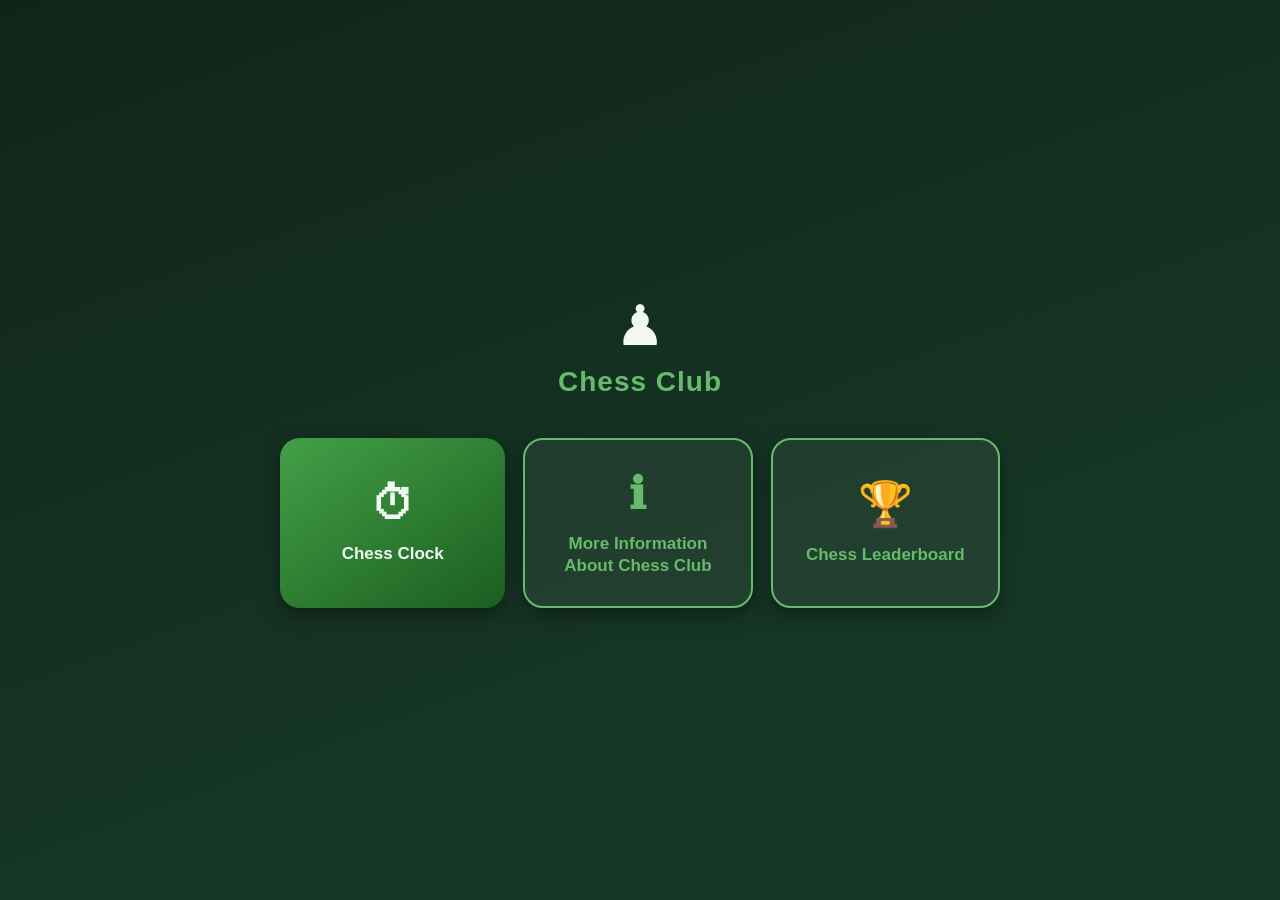
<file: index.html>
<!DOCTYPE html> 
<html lang="en"> 
<head> 
<meta charset="UTF-8"> 
<meta name="viewport" content="width=device-width, initial-scale=1.0, maximum-scale=1.0, user-scalable=no, viewport-fit=cover"> 
<title>Chess Club Clock</title> 
<link rel="stylesheet" href="style.css"> 
</head> 
<body> 
 
  <!-- ============ LANDING SCREEN ============ --> 
  <div id="landing-screen" class="screen active"> 
    <div class="landing-container"> 
      <div class="landing-header"> 
        <div class="landing-icon">♟</div> 
        <h1>Chess Club</h1> 
      </div> 
      <div class="landing-buttons"> 
        <button id="landing-clock-btn" class="landing-btn primary-btn"> 
          <span class="landing-btn-icon">⏱</span> 
          <span class="landing-btn-text">Chess Clock</span> 
        </button> 

        <button id="landing-info-btn" class="landing-btn secondary-btn"> 
          <span class="landing-btn-icon">ℹ</span> 
          <span class="landing-btn-text">More Information<br>About Chess Club</span> 
        </button>

        <button id="landing-leaderboard-btn" class="landing-btn secondary-btn" onclick="window.location.href='Chess leaderboard/index2.html'"> 
          <span class="landing-btn-icon">🏆</span> 
          <span class="landing-btn-text">Chess Leaderboard</span> 
        </button>
      </div> 
    </div> 
  </div> 
 
  <!-- ============ INFO SCREEN ============ --> 
  <div id="info-screen" class="screen"> 
    <div class="info-container"> 
      <h2>About Chess Club</h2> 
      <p> 
         <strong>About the Chess Club</strong> 
      </p> 
      <p> 
I originally started the chess club in S1 because I wanted to give people a place where they could play and enjoy chess. However, I quickly realised I was not running it in the best way, and only a few people were interested in coming. Eventually, I stopped going, especially when the teacher started allowing other people to use the club for different activities. Since this was right before moving into S2, I decided that instead of giving up on the idea, I would start it again the following year and do it properly. 
 
Now, the chess club meets in Room 2-043 on Thursdays and Fridays. We have chess boards available, but you can also bring your own chess set if you want. You can play against whoever you want, whether that is a friend, someone you have never played before, or even play online. If you do not know how to play chess, that is completely fine because I am happy to teach you. Whether you are a complete beginner or an experienced player, everyone is welcome. 
      </p> 
      <p> 
<strong>Why Chess?</strong> 
Chess is more than just a game. It can help you develop your ability to think ahead, plan your moves and make strategic decisions. It also requires concentration, patience and problem solving. Playing a challenging game can even be mentally tiring because your brain is constantly thinking about different possibilities. 
      </p> 
      <p> 
<strong>A Little About Me</strong> 
I started playing chess when I was five years old, and I still play every day for at least 30 minutes. I enjoy practising, improving my skills and challenging myself to find better moves. I also aim to get at least five checkmates every day when I play. 
 
I have also made a chess clock for the club, so if you want to play a proper timed game, you can use it. Whether you are here to learn, practise, compete with your friends or simply have fun, there is a place for you at the chess club. 
      </p> 
      <p> 
        Use the <strong>Chess Clock</strong> button on the home screen to 
        jump straight into the clock and start a timed game with a friend. 
      </p> 
      <button id="info-back-btn" class="btn-secondary">Back</button> 
    </div> 
  </div> 
 
  <!-- ============ WELCOME SCREEN ============ --> 
  <div id="welcome-screen" class="screen"> 
    <div class="welcome-content"> 
      <div class="welcome-icon">♟</div> 
      <h1>Chess Clock</h1> 
      <p>Loading…</p> 
    </div> 
  </div> 
 
  <!-- ============ TIME SELECTION MENU ============ --> 
  <div id="menu-screen" class="screen"> 
    <div class="menu-container"> 
      <div class="menu-title">Select Game Time</div> 
 
      <div class="section-label">Pick a Time</div> 
      <div class="time-grid"> 
        <button class="time-btn" data-minutes="1">1 min</button> 
        <button class="time-btn" data-minutes="5">5 min</button> 
        <button class="time-btn" data-minutes="10">10 min</button> 
        <button class="time-btn" data-minutes="20">20 min</button> 
        <button class="time-btn" data-minutes="30">30 min</button> 
        <button class="time-btn" data-minutes="50">50 min</button> 
        <button class="time-btn" data-minutes="60">1 hour</button> 
        <button class="time-btn" data-minutes="120">2 hours</button> 
        <button class="time-btn" data-minutes="180">3 hours</button> 
      </div> 
 
      <div class="divider"></div> 
 
      <button id="custom-time-btn" class="custom-btn">⚙ Custom Time</button> 
      <button id="menu-home-btn" class="link-btn">← Back to Home</button> 
    </div> 
  </div> 
 
  <!-- ============ CUSTOM TIME SCREEN ============ --> 
  <div id="custom-screen" class="screen"> 
    <div class="custom-container"> 
      <h2>Custom Time</h2> 
 
      <div class="field-group"> 
        <label>Opponent 1 Starting Time</label> 
        <div class="field-row"> 
          <input type="number" id="custom-p1-min" min="0" placeholder="Minutes" value="5"> 
          <input type="number" id="custom-p1-sec" min="0" max="59" placeholder="Seconds" value="0"> 
        </div> 
      </div> 
 
      <div class="field-group"> 
        <label>Opponent 2 Starting Time</label> 
        <div class="field-row"> 
          <input type="number" id="custom-p2-min" min="0" placeholder="Minutes" value="5"> 
          <input type="number" id="custom-p2-sec" min="0" max="59" placeholder="Seconds" value="0"> 
        </div> 
      </div> 
 
      <div class="field-group"> 
        <label>Increment per Move (seconds)</label> 
        <div class="field-row"> 
          <input type="number" id="custom-increment" min="0" placeholder="Seconds" value="0"> 
        </div> 
        <span class="field-hint">Time added to a player's clock after they finish their move.</span> 
      </div> 
 
      <div class="custom-actions"> 
        <button id="custom-back-btn" class="btn-secondary">Back</button> 
        <button id="custom-start-btn" class="btn-primary">Start Game</button> 
      </div> 
    </div> 
  </div> 
 
  <!-- ============ CLOCK SCREEN ============ --> 
  <div id="clock-screen" class="screen"> 
    <div class="clock-container"> 
 
      <div id="player-top" class="player inactive" data-player="2"> 
        <div class="player-info"> 
          <div class="player-name">Opponent 2</div> 
          <div class="player-time" id="time-2">5:00</div> 
          <div class="player-status" id="status-2"></div> 
        </div> 
      </div> 
 
      <div id="player-bottom" class="player inactive" data-player="1"> 
        <div class="player-info"> 
          <div class="player-name">Opponent 1</div> 
          <div class="player-time" id="time-1">5:00</div> 
          <div class="player-status" id="status-1"></div> 
        </div> 
      </div> 
 
      <div class="center-controls" id="center-controls"> 
        <button id="start-btn" aria-label="Start">▶</button> 
      </div> 
 
      <div class="mini-controls hidden" id="mini-controls"> 
        <button id="pause-btn" class="mini-btn">Pause</button> 
        <button id="reset-btn" class="mini-btn">Reset</button> 
      </div> 
 
    </div> 
  </div> 
 
  <!-- ============ GAME OVER OVERLAY ============ --> 
  <div id="gameover-overlay"> 
    <div class="gameover-box"> 
      <h2 id="gameover-title">Game Over</h2> 
      <p id="gameover-message"></p> 
      <button id="gameover-menu-btn" class="btn-primary">Back to Menu</button> 
    </div> 
  </div> 
 
  <script src="script.js"></script> 
</body> 
</html>
</file>
<file: style.css>
/* =========================================================
   CHESS CLUB CLOCK — style.css
   Clean, modern, green-themed, mobile-first design
   ========================================================= */

:root {
  --green-primary: #2e7d32;
  --green-light: #43a047;
  --green-dark: #1b5e20;
  --green-accent: #66bb6a;
  --gray-dark: #37474f;
  --gray-light: #607d8b;
  --gray-inactive: #78909c;
  --bg-dark: #10251a;
  --text-light: #f1f8f4;
  --text-dark: #1c2b22;
  --danger: #e53935;
  --shadow: rgba(0, 0, 0, 0.35);
  --radius-lg: 20px;
  --radius-md: 14px;
  --radius-sm: 8px;
}

* {
  box-sizing: border-box;
  -webkit-tap-highlight-color: transparent;
  user-select: none;
  -webkit-user-select: none;
}

html, body {
  margin: 0;
  padding: 0;
  width: 100%;
  height: 100%;
  overflow: hidden;
  overscroll-behavior: none;
  touch-action: manipulation;
  font-family: 'Segoe UI', Roboto, Helvetica, Arial, sans-serif;
  background: var(--bg-dark);
  color: var(--text-light);
}

/* =========================================================
   SCREEN MANAGEMENT
   ========================================================= */

.screen {
  position: fixed;
  inset: 0;
  display: none;
  flex-direction: column;
  align-items: center;
  justify-content: center;
  width: 100%;
  height: 100%;
  padding: 20px;
  background: linear-gradient(160deg, var(--bg-dark), #163726 70%);
  animation: fadeIn 0.35s ease;
}

.screen.active {
  display: flex;
}

@keyframes fadeIn {
  from { opacity: 0; transform: scale(0.98); }
  to   { opacity: 1; transform: scale(1); }
}

/* =========================================================
   LANDING SCREEN
   ========================================================= */

.landing-container {
  width: 100%;
  max-width: 720px;
  display: flex;
  flex-direction: column;
  align-items: center;
  gap: 40px;
}

.landing-header {
  display: flex;
  flex-direction: column;
  align-items: center;
  gap: 8px;
}

.landing-icon {
  font-size: 56px;
}

.landing-header h1 {
  margin: 0;
  font-size: 28px;
  color: var(--green-accent);
  letter-spacing: 1px;
}

.landing-buttons {
  display: flex;
  flex-direction: row;
  gap: 18px;
  width: 100%;
}

.landing-btn {
  flex: 1;
  min-height: 170px;
  border: none;
  border-radius: var(--radius-lg);
  display: flex;
  flex-direction: column;
  align-items: center;
  justify-content: center;
  gap: 14px;
  cursor: pointer;
  padding: 20px 10px;
  font-weight: 700;
  transition: transform 0.15s ease, box-shadow 0.15s ease, background 0.2s ease;
  box-shadow: 0 8px 20px var(--shadow);
}

.landing-btn-icon {
  font-size: 44px;
}

.landing-btn-text {
  font-size: 17px;
  line-height: 1.3;
  text-align: center;
}

.primary-btn {
  background: linear-gradient(145deg, var(--green-light), var(--green-dark));
  color: var(--text-light);
}

.secondary-btn {
  background: rgba(255,255,255,0.05);
  border: 2px solid var(--green-accent);
  color: var(--green-accent);
}

.landing-btn:hover {
  transform: translateY(-2px);
}

.landing-btn:active {
  transform: scale(0.96);
  box-shadow: 0 3px 8px var(--shadow);
}

@media (max-width: 560px) {
  .landing-buttons {
    flex-direction: column;
  }
  .landing-btn {
    min-height: 130px;
  }
}

/* =========================================================
   INFO SCREEN
   ========================================================= */

.info-container {
  width: 100%;
  max-width: 560px;
  background: rgba(255,255,255,0.03);
  border-radius: var(--radius-lg);
  padding: 30px 26px;
  display: flex;
  flex-direction: column;
  gap: 16px;
  box-shadow: 0 8px 24px var(--shadow);
  max-height: 90vh;
  overflow-y: auto;
}

.info-container h2 {
  margin: 0;
  color: var(--green-accent);
  text-align: center;
}

.info-container p {
  margin: 0;
  color: #dcefe2;
  line-height: 1.6;
  font-size: 15px;
}

.info-container .btn-secondary {
  align-self: center;
  margin-top: 10px;
  min-width: 140px;
}

/* =========================================================
   WELCOME SCREEN
   ========================================================= */

#welcome-screen {
  background: radial-gradient(circle at center, var(--green-dark), var(--bg-dark) 80%);
}

.welcome-content {
  display: flex;
  flex-direction: column;
  align-items: center;
  gap: 14px;
  animation: popIn 0.6s ease;
}

.welcome-icon {
  font-size: 64px;
  animation: pulse 1.4s ease-in-out infinite;
}

.welcome-content h1 {
  font-size: 28px;
  letter-spacing: 1px;
  margin: 0;
  color: var(--green-accent);
  font-weight: 700;
}

.welcome-content p {
  margin: 0;
  color: #b7d3c2;
  font-size: 14px;
  letter-spacing: 0.5px;
}

@keyframes pulse {
  0%, 100% { transform: scale(1); }
  50%      { transform: scale(1.12); }
}

@keyframes popIn {
  from { opacity: 0; transform: translateY(10px) scale(0.9); }
  to   { opacity: 1; transform: translateY(0) scale(1); }
}

/* =========================================================
   MENU SCREEN (Time Selection)
   ========================================================= */

#menu-screen {
  overflow-y: auto;
  padding-top: 40px;
  padding-bottom: 40px;
}

.menu-container {
  width: 100%;
  max-width: 480px;
  display: flex;
  flex-direction: column;
  align-items: center;
  gap: 22px;
}

.menu-title {
  font-size: 24px;
  font-weight: 700;
  color: var(--green-accent);
  text-align: center;
  letter-spacing: 0.5px;
}

.section-label {
  align-self: flex-start;
  font-size: 14px;
  text-transform: uppercase;
  letter-spacing: 1.5px;
  color: #9fc6ad;
  margin-bottom: -8px;
}

.time-grid {
  display: grid;
  grid-template-columns: repeat(3, 1fr);
  gap: 12px;
  width: 100%;
}

.time-btn {
  background: linear-gradient(145deg, var(--green-light), var(--green-primary));
  border: none;
  border-radius: var(--radius-md);
  color: var(--text-light);
  font-size: 15px;
  font-weight: 600;
  padding: 18px 6px;
  cursor: pointer;
  box-shadow: 0 4px 10px var(--shadow);
  transition: transform 0.15s ease, box-shadow 0.15s ease, background 0.2s ease;
}

.time-btn:active {
  transform: scale(0.94);
  box-shadow: 0 2px 4px var(--shadow);
}

.time-btn:hover {
  background: linear-gradient(145deg, var(--green-accent), var(--green-light));
}

.divider {
  width: 100%;
  height: 1px;
  background: rgba(255,255,255,0.12);
  margin: 4px 0;
}

.custom-btn {
  width: 100%;
  padding: 16px;
  border-radius: var(--radius-md);
  border: 2px solid var(--green-accent);
  background: transparent;
  color: var(--green-accent);
  font-size: 16px;
  font-weight: 700;
  cursor: pointer;
  transition: background 0.2s ease, color 0.2s ease, transform 0.15s ease;
}

.custom-btn:hover {
  background: var(--green-accent);
  color: var(--text-dark);
}

.custom-btn:active {
  transform: scale(0.97);
}

.link-btn {
  background: none;
  border: none;
  color: #9fc6ad;
  font-size: 14px;
  cursor: pointer;
  padding: 6px;
  text-decoration: underline;
}

/* =========================================================
   CUSTOM TIME SCREEN
   ========================================================= */

#custom-screen {
  overflow-y: auto;
}

.custom-container {
  width: 100%;
  max-width: 420px;
  display: flex;
  flex-direction: column;
  gap: 18px;
  background: rgba(255,255,255,0.03);
  padding: 26px 22px;
  border-radius: var(--radius-lg);
  box-shadow: 0 8px 24px var(--shadow);
}

.custom-container h2 {
  text-align: center;
  color: var(--green-accent);
  margin: 0 0 4px;
  font-size: 22px;
}

.field-group {
  display: flex;
  flex-direction: column;
  gap: 6px;
}

.field-group label {
  font-size: 13px;
  color: #b7d3c2;
  letter-spacing: 0.5px;
}

.field-row {
  display: flex;
  gap: 10px;
}

.field-row input {
  flex: 1;
  min-width: 0;
  padding: 12px 10px;
  border-radius: var(--radius-sm);
  background: #0f261a;
  color: var(--text-light);
  font-size: 16px;
  text-align: center;
  border: 1px solid rgba(255,255,255,0.15);
}

.field-row input:focus {
  outline: none;
  border-color: var(--green-accent);
}

.field-hint {
  font-size: 11px;
  color: #8faa98;
}

.custom-actions {
  display: flex;
  gap: 12px;
  margin-top: 8px;
}

.btn-secondary, .btn-primary {
  flex: 1;
  padding: 14px;
  border-radius: var(--radius-md);
  font-size: 15px;
  font-weight: 700;
  cursor: pointer;
  border: none;
  transition: transform 0.15s ease, opacity 0.2s ease;
}

.btn-secondary {
  background: transparent;
  border: 2px solid var(--gray-light);
  color: var(--text-light);
}

.btn-primary {
  background: linear-gradient(145deg, var(--green-light), var(--green-dark));
  color: var(--text-light);
}

.btn-secondary:active, .btn-primary:active {
  transform: scale(0.96);
}

/* =========================================================
   CLOCK SCREEN
   ========================================================= */

#clock-screen {
  padding: 0;
}

.clock-container {
  position: relative;
  width: 100%;
  height: 100%;
  display: flex;
  flex-direction: column;
}

.player {
  flex: 1;
  display: flex;
  align-items: center;
  justify-content: center;
  position: relative;
  cursor: pointer;
  transition: background-color 0.3s ease;
  background-color: var(--gray-inactive);
}

#player-top {
  transform: rotate(180deg);
  border-bottom: 3px solid var(--bg-dark);
}

.player.active {
  background-color: var(--green-primary);
}

.player.inactive {
  background-color: var(--gray-dark);
}

.player.timeout {
  background-color: var(--danger) !important;
}

.player-info {
  display: flex;
  flex-direction: column;
  align-items: center;
  gap: 6px;
  pointer-events: none;
}

.player-name {
  font-size: 15px;
  letter-spacing: 1.5px;
  text-transform: uppercase;
  opacity: 0.85;
  font-weight: 600;
}

.player-time {
  font-size: 15vw;
  font-weight: 700;
  font-variant-numeric: tabular-nums;
  line-height: 1;
}

@media (min-width: 500px) {
  .player-time {
    font-size: 80px;
  }
}

.player-status {
  font-size: 13px;
  min-height: 16px;
  opacity: 0.9;
  letter-spacing: 0.5px;
}

.center-controls {
  position: absolute;
  top: 50%;
  left: 50%;
  transform: translate(-50%, -50%);
  z-index: 20;
  display: flex;
  align-items: center;
  justify-content: center;
}

#start-btn {
  width: 70px;
  height: 70px;
  border-radius: 50%;
  border: none;
  background: var(--text-light);
  color: var(--green-dark);
  font-size: 26px;
  display: flex;
  align-items: center;
  justify-content: center;
  cursor: pointer;
  box-shadow: 0 6px 18px rgba(0,0,0,0.5);
  transition: transform 0.15s ease;
}

#start-btn:active {
  transform: scale(0.9);
}

.mini-controls {
  position: absolute;
  bottom: 14px;
  left: 50%;
  transform: translateX(-50%);
  z-index: 20;
  display: flex;
  gap: 14px;
}

.mini-btn {
  background: rgba(0,0,0,0.4);
  border: 1px solid rgba(255,255,255,0.25);
  color: var(--text-light);
  padding: 8px 16px;
  border-radius: 20px;
  font-size: 13px;
  cursor: pointer;
  backdrop-filter: blur(4px);
  transition: background 0.2s ease;
}

.mini-btn:hover {
  background: rgba(0,0,0,0.6);
}

.mini-btn:active {
  transform: scale(0.95);
}

.hidden {
  display: none !important;
}

/* =========================================================
   GAME OVER OVERLAY
   ========================================================= */

#gameover-overlay {
  position: fixed;
  inset: 0;
  background: rgba(0,0,0,0.75);
  display: none;
  align-items: center;
  justify-content: center;
  z-index: 100;
  flex-direction: column;
  gap: 20px;
  padding: 20px;
  text-align: center;
}

#gameover-overlay.active {
  display: flex;
}

.gameover-box {
  background: linear-gradient(160deg, var(--green-dark), var(--bg-dark));
  padding: 34px 28px;
  border-radius: var(--radius-lg);
  box-shadow: 0 10px 30px rgba(0,0,0,0.6);
  display: flex;
  flex-direction: column;
  align-items: center;
  gap: 14px;
  max-width: 340px;
}

.gameover-box h2 {
  margin: 0;
  color: var(--danger);
  font-size: 22px;
}

.gameover-box p {
  margin: 0;
  color: var(--text-light);
  font-size: 15px;
}

.gameover-box .btn-primary {
  min-width: 160px;
}

/* =========================================================
   RESPONSIVE ADJUSTMENTS
   ========================================================= */
@media (orientation: landscape) and (max-height: 500px) {
  .clock-container {
    flex-direction: row;
  }
}
</file>
